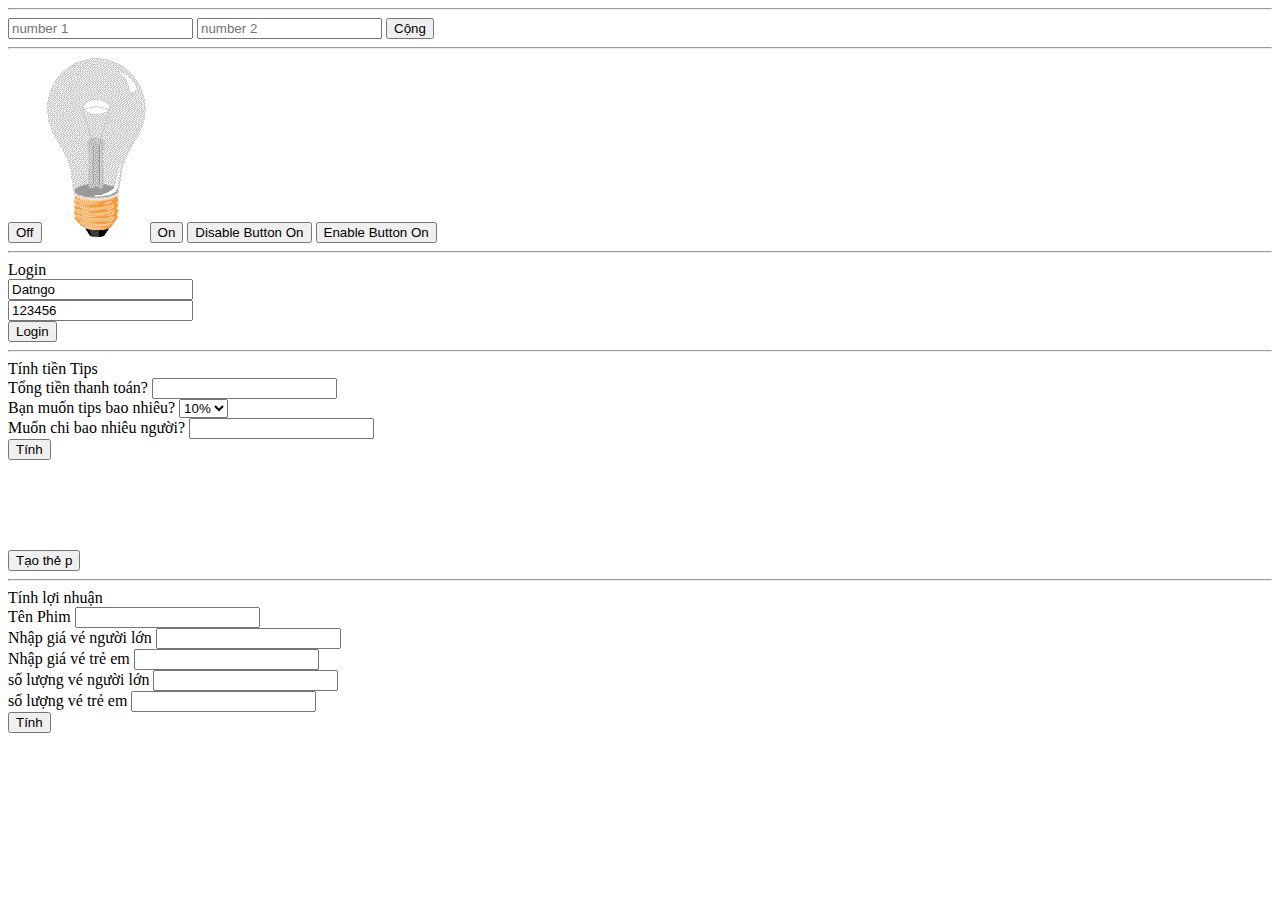
<file: index.html>
<!DOCTYPE html>
<html lang="en">
  <head>
    <meta charset="UTF-8" />
    <meta http-equiv="X-UA-Compatible" content="IE=edge" />
    <meta name="viewport" content="width=device-width, initial-scale=1.0" />
    <title>JS buoi 2</title>
    <link rel="shortcut icon" href="#" />

    <link
      rel="stylesheet"
      href="https://cdn.jsdelivr.net/npm/bootstrap@4.6.1/dist/css/bootstrap.min.css"
      integrity="sha384-zCbKRCUGaJDkqS1kPbPd7TveP5iyJE0EjAuZQTgFLD2ylzuqKfdKlfG/eSrtxUkn"
      crossorigin="anonymous"
    />
    <link rel="stylesheet" href="./style/style.css" />
  </head>
  <body>
    <!-- <input id="txtUsername" type="text" value="Datngo" />
    <input id="txtPassword" type="text" value="123456" />
    <button id="btnLogin" class="btn btn-success">Login</button> -->

    <hr />
    <input id="txtNumber1" type="text" placeholder="number 1" />
    <input id="txtNumber2" type="text" placeholder="number 2" />
    <button id="btnCong" class="btn btn-success">Cộng</button>
    <div id="thongBao"></div>

    <hr />
    <button id="btnOff" class="btn btn-light">Off</button>
    <img id="imgPic" src="./images/pic_bulboff.gif" alt="" />
    <button id="btnOn" class="btn btn-warning">On</button>
    <button id="btnDis" class="btn btn-info">Disable Button On</button>
    <button id="btnEna" class="btn btn-success">Enable Button On</button>

    <hr />
    <div class="container">
      <div class="row">
        <div class="col-md-6">
          <div class="card">
            <div class="card-header">Login</div>
            <div class="card-body">
              <div class="form-group">
                <input
                  id="txtUsername"
                  class="form-control"
                  type="text"
                  value="Datngo"
                />
              </div>
              <div class="form-group">
                <input
                  id="txtPassword"
                  class="form-control"
                  type="text"
                  value="123456"
                />
              </div>
              <button id="btnLogin" class="btn btn-success">Login</button>
            </div>
            <div id="footerLogin" class="card-footer text-muted"></div>
          </div>
        </div>
      </div>
    </div>

    <hr />
    <div class="container">
      <div class="row">
        <div class="col-md-6">
          <div class="card">
            <div class="card-header">Tính tiền Tips</div>
            <div class="card-body">
              <div class="form-group">
                <label for="">Tổng tiền thanh toán?</label>
                <input id="txtTongTien" type="text" class="form-control" />
              </div>
              <div class="form-group">
                <label for="">Bạn muốn tips bao nhiêu?</label>
                <select id="phanTramTip" class="form-control">
                  <option value="10">10%</option>
                  <option value="20">20%</option>
                  <option value="30">30%</option>
                </select>
              </div>
              <div class="form-group">
                <label for="">Muốn chi bao nhiêu người?</label>
                <input id="soNguoi" type="text" class="form-control" />
              </div>
              <button id="btnTinh" class="btn btn-danger">Tính</button>
            </div>
            <div id="footerTienTip" class="card-footer text-muted"></div>
          </div>
        </div>
      </div>
    </div>

    <br />
    <br />
    <br />
    <br />
    <br />
    <div id="divContent"></div>
    <button id="btnCreate" class="btn btn-info">Tạo thẻ p</button>

    <hr />
    <div class="container">
      <div class="row">
        <div class="col-md-6">
          <div class="card">
            <div class="card-header">Tính lợi nhuận</div>
            <div class="card-body">
              <div class="form-group">
                <label for="">Tên Phim</label>
                <input id="txtTenPhim" type="text" class="form-control" />
              </div>
              <div class="form-group">
                <label for="">Nhập giá vé người lớn</label>
                <input id="txtPriceAdult" type="text" class="form-control" />
              </div>
              <div class="form-group">
                <label for="">Nhập giá vé trẻ em</label>
                <input id="txtPriceKid" type="text" class="form-control" />
              </div>
              <div class="form-group">
                <label for="">số lượng vé người lớn</label>
                <input id="txtAdultTicket" type="text" class="form-control" />
              </div>
              <div class="form-group">
                <label for="">số lượng vé trẻ em</label>
                <input id="txtKidTicket" type="text" class="form-control" />
              </div>
              <button id="btnTinhLoiNhuan" class="btn btn-danger">Tính</button>
            </div>
            <div id="footerLoiNhuan" class="card-footer text-muted"></div>
          </div>
        </div>
      </div>
    </div>

    <!-- Optional JavaScript -->
    <!-- JQuery first, then Popper.js, then BootStrap JS -->

    <script
      src="https://cdn.jsdelivr.net/npm/jquery@3.5.1/dist/jquery.slim.min.js"
      integrity="sha384-DfXdz2htPH0lsSSs5nCTpuj/zy4C+OGpamoFVy38MVBnE+IbbVYUew+OrCXaRkfj"
      crossorigin="anonymous"
    ></script>
    <script
      src="https://cdn.jsdelivr.net/npm/popper.js@1.16.1/dist/umd/popper.min.js"
      integrity="sha384-9/reFTGAW83EW2RDu2S0VKaIzap3H66lZH81PoYlFhbGU+6BZp6G7niu735Sk7lN"
      crossorigin="anonymous"
    ></script>
    <script
      src="https://cdn.jsdelivr.net/npm/bootstrap@4.6.1/dist/js/bootstrap.min.js"
      integrity="sha384-VHvPCCyXqtD5DqJeNxl2dtTyhF78xXNXdkwX1CZeRusQfRKp+tA7hAShOK/B/fQ2"
      crossorigin="anonymous"
    ></script>

    <script src="./JS/main.js"></script>
  </body>
</html>
</file>
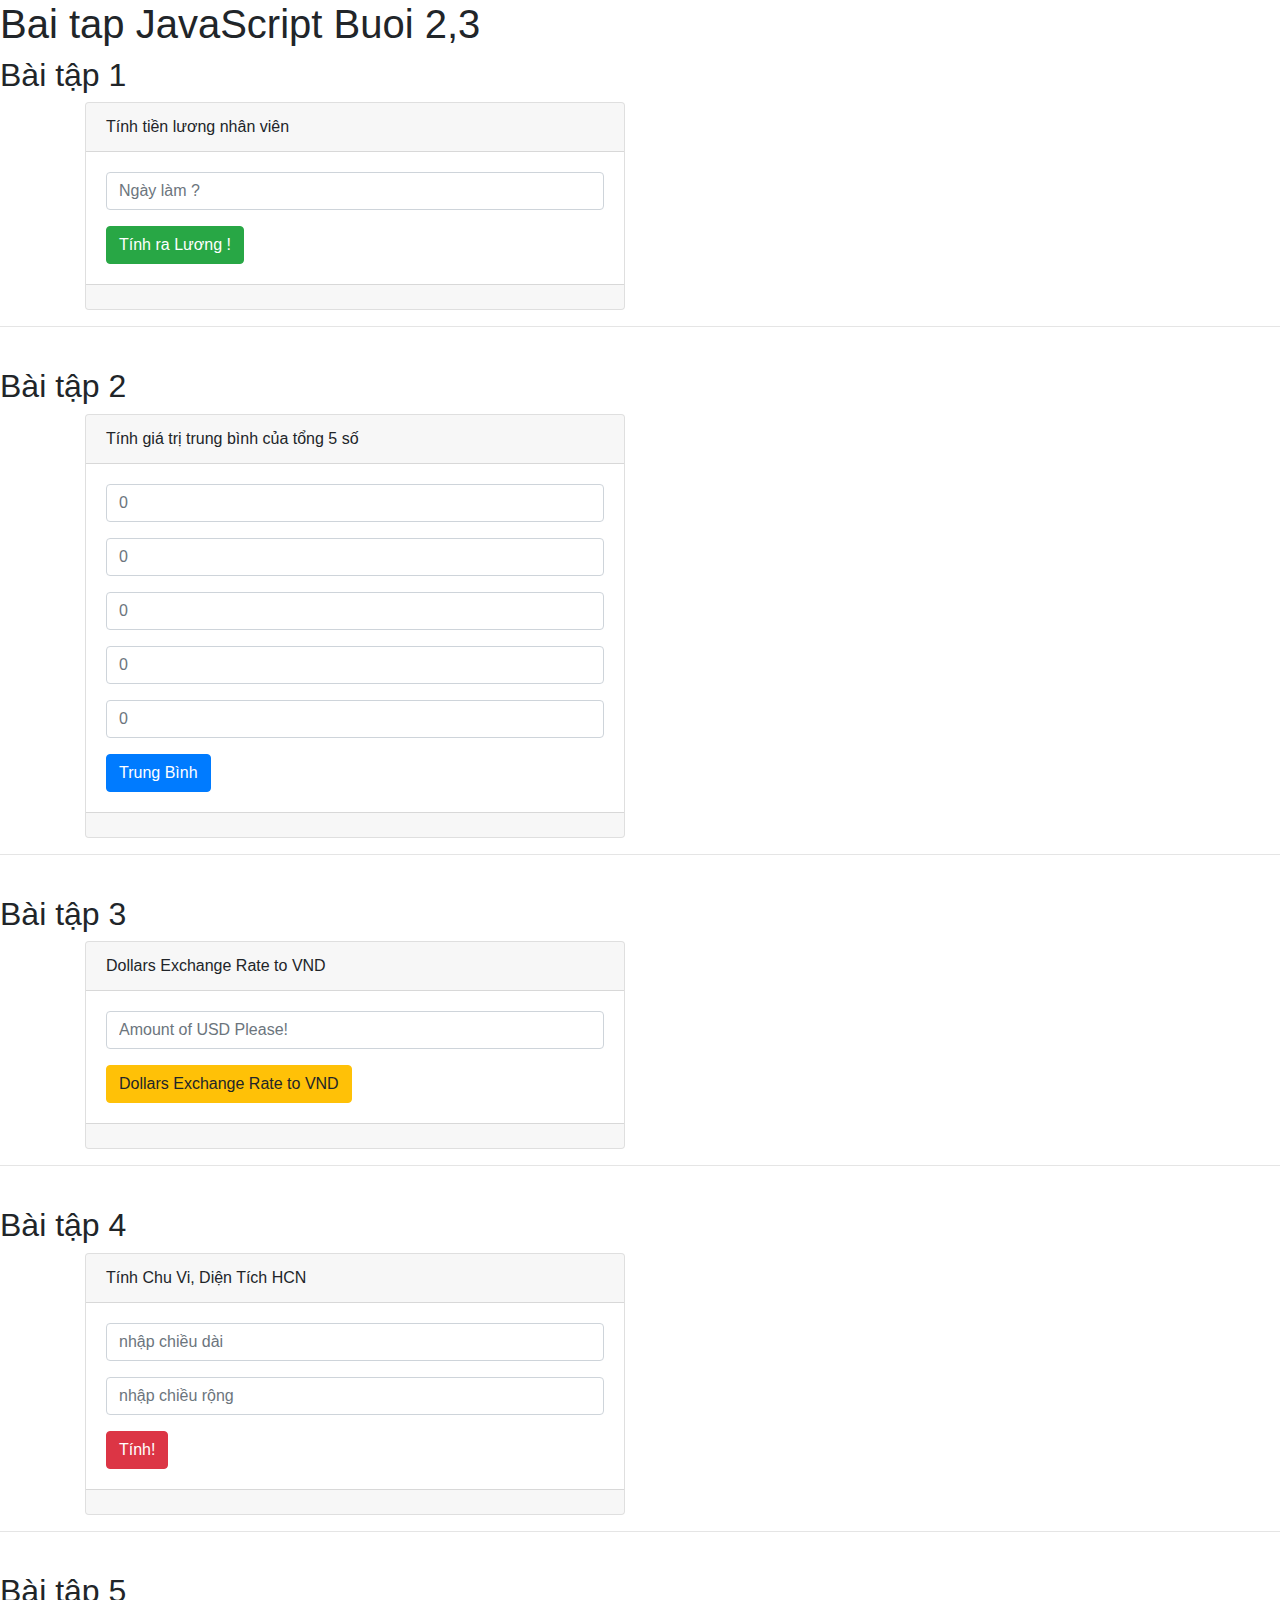
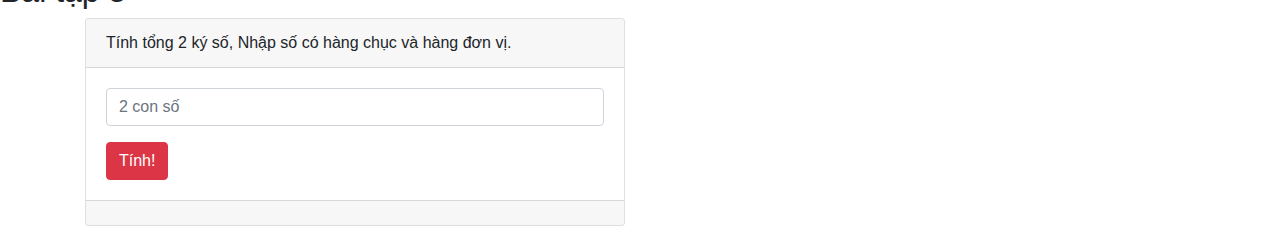
<file: baitap.html>
<!DOCTYPE html>
<html lang="en">
  <head>
    <!-- Required meta tags -->
    <meta charset="utf-8" />
    <meta
      name="viewport"
      content="width=device-width, initial-scale=1, shrink-to-fit=no"
    />

    <!-- Bootstrap CSS -->
    <link
      rel="stylesheet"
      href="https://cdn.jsdelivr.net/npm/bootstrap@4.0.0/dist/css/bootstrap.min.css"
      integrity="sha384-Gn5384xqQ1aoWXA+058RXPxPg6fy4IWvTNh0E263XmFcJlSAwiGgFAW/dAiS6JXm"
      crossorigin="anonymous"
    />

    <!-- Fix lỗi icon 404 -->
    <link rel="shortcut icon" href="#" />

    <title>Bai tap JavaScript</title>
  </head>
  <body>
    <h1>Bai tap JavaScript Buoi 2,3</h1>
    <h2>Bài tập 1</h2>
    <div class="container">
      <div class="row">
        <div class="col-md-6">
          <div class="card">
            <div class="card-header">Tính tiền lương nhân viên</div>
            <div class="card-body">
              <div class="form-group">
                <input
                  id="txtNgayLuong"
                  class="form-control"
                  type="text"
                  placeholder="Ngày làm ?"
                />
              </div>
              <button id="btn__KetQua1" class="btn btn-success">
                Tính ra Lương !
              </button>
            </div>
            <div id="footer__BaiTap1" class="card-footer text-muted"></div>
          </div>
        </div>
      </div>
    </div>

    <hr />
    <br />
    <h2>Bài tập 2</h2>
    <div class="container">
      <div class="row">
        <div class="col-md-6">
          <div class="card">
            <div class="card-header">Tính giá trị trung bình của tổng 5 số</div>
            <div class="card-body">
              <div class="form-group">
                <input
                  id="txtNumber__1"
                  class="form-control"
                  type="number"
                  placeholder="0"
                />
              </div>
              <div class="form-group">
                <input
                  id="txtNumber__2"
                  class="form-control"
                  type="number"
                  placeholder="0"
                />
              </div>
              <div class="form-group">
                <input
                  id="txtNumber__3"
                  class="form-control"
                  type="number"
                  placeholder="0"
                />
              </div>
              <div class="form-group">
                <input
                  id="txtNumber__4"
                  class="form-control"
                  type="number"
                  placeholder="0"
                />
              </div>
              <div class="form-group">
                <input
                  id="txtNumber__5"
                  class="form-control"
                  type="number"
                  placeholder="0"
                />
              </div>
              <button id="btn__KetQua2" class="btn btn-primary">
                Trung Bình
              </button>
            </div>
            <div id="footer__BaiTap2" class="card-footer text-muted"></div>
          </div>
        </div>
      </div>
    </div>

    <hr />
    <br />
    <h2>Bài tập 3</h2>
    <div class="container">
      <div class="row">
        <div class="col-md-6">
          <div class="card">
            <div class="card-header">Dollars Exchange Rate to VND</div>
            <div class="card-body">
              <div class="form-group">
                <input
                  id="amountUSD"
                  class="form-control"
                  type="number"
                  placeholder="Amount of USD Please!"
                />
              </div>
              <button id="btn__KetQua3" class="btn btn-warning">Dollars Exchange Rate to VND</button>
            </div>
            <div id="footer__BaiTap3" class="card-footer text-muted"></div>
          </div>
        </div>
      </div>
    </div>

    <hr />
    <br />
    <h2>Bài tập 4</h2>
    <div class="container">
      <div class="row">
        <div class="col-md-6">
          <div class="card">
            <div class="card-header">Tính Chu Vi, Diện Tích HCN</div>
            <div class="card-body">
              <div class="form-group">
                <input
                  id="txtchieuDai"
                  class="form-control"
                  type="number"
                  placeholder="nhập chiều dài"
                />
              </div>
              <div class="form-group">
                <input
                  id="txtchieuRong"
                  class="form-control"
                  type="number"
                  placeholder="nhập chiều rộng"
                />
              </div>
              <button id="btn__KetQua4" class="btn btn-danger">Tính!</button>
            </div>
            <div id="footer__BaiTap4" class="card-footer text-muted"></div>
          </div>
        </div>
      </div>
    </div>

    <hr />
    <br />
    <h2>Bài tập 5</h2>
    <div class="container">
      <div class="row">
        <div class="col-md-6">
          <div class="card">
            <div class="card-header">Tính tổng 2 ký số, Nhập số có hàng chục và hàng đơn vị.</div>
            <div class="card-body">
              <div class="form-group">
                <input
                  id="2__so"
                  class="form-control"
                  type="number"
                  placeholder="2 con số"
                />
              </div>
              <button id="btn__KetQua5" class="btn btn-danger">Tính!</button>
            </div>
            <div id="footer__BaiTap5" class="card-footer text-muted"></div>
          </div>
        </div>
      </div>
    </div>

    <!-- Optional JavaScript -->
    <!-- jQuery first, then Popper.js, then Bootstrap JS -->
    <script
      src="https://code.jquery.com/jquery-3.2.1.slim.min.js"
      integrity="sha384-KJ3o2DKtIkvYIK3UENzmM7KCkRr/rE9/Qpg6aAZGJwFDMVNA/GpGFF93hXpG5KkN"
      crossorigin="anonymous"
    ></script>
    <script
      src="https://cdn.jsdelivr.net/npm/popper.js@1.12.9/dist/umd/popper.min.js"
      integrity="sha384-ApNbgh9B+Y1QKtv3Rn7W3mgPxhU9K/ScQsAP7hUibX39j7fakFPskvXusvfa0b4Q"
      crossorigin="anonymous"
    ></script>
    <script
      src="https://cdn.jsdelivr.net/npm/bootstrap@4.0.0/dist/js/bootstrap.min.js"
      integrity="sha384-JZR6Spejh4U02d8jOt6vLEHfe/JQGiRRSQQxSfFWpi1MquVdAyjUar5+76PVCmYl"
      crossorigin="anonymous"
    ></script>
    <script src="./JS/baitap.js"></script>
  </body>
</html>
</file>
<file: style/style.css>
.showInfo{
    background-color: red;
    color: white;
    text-align: center;
    font-size: 30px;
}
</file>
